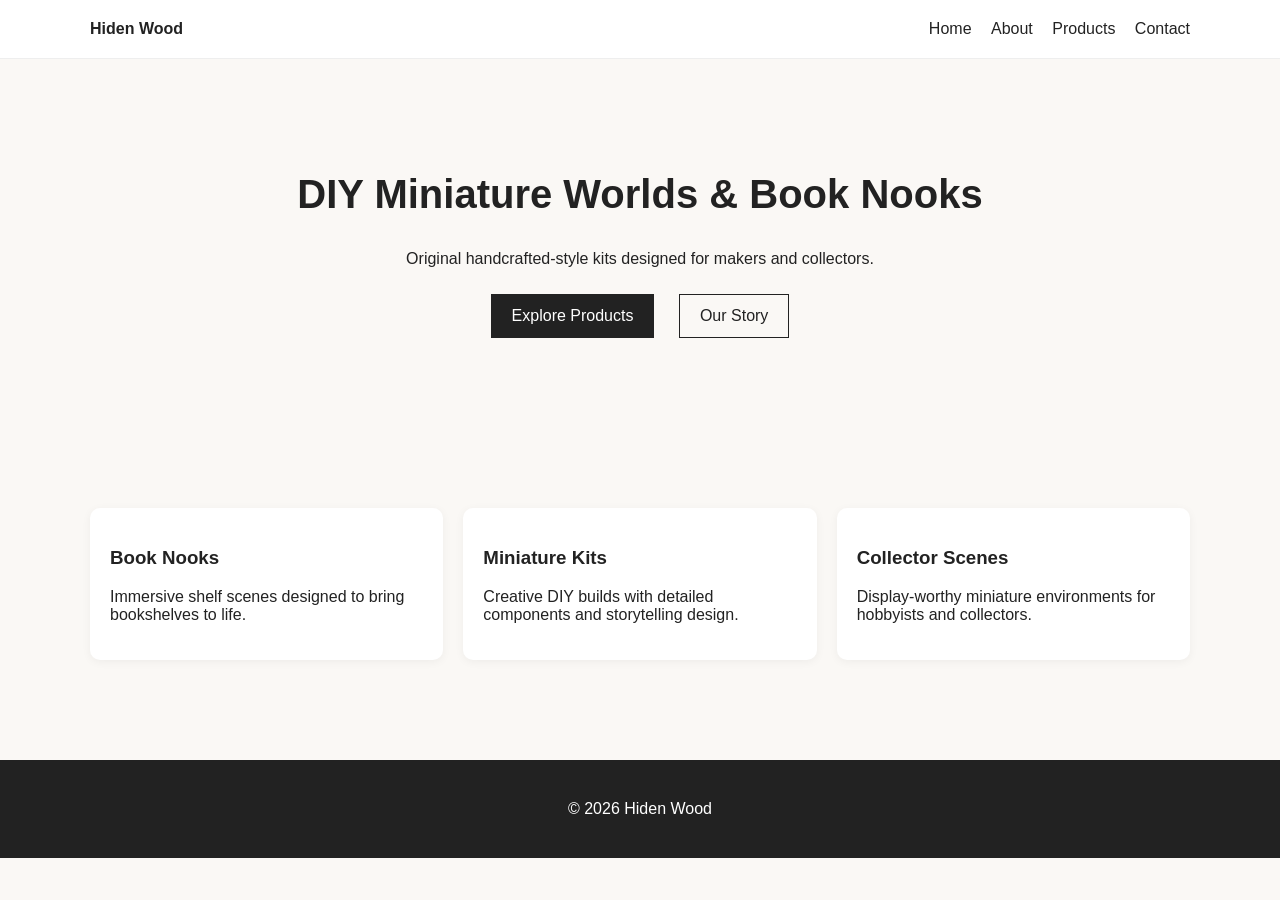
<file: index.html>
<!DOCTYPE html>
<html lang="en">
<head>
<meta charset="UTF-8">
<meta name="viewport" content="width=device-width, initial-scale=1.0">

<title>Hiden Wood | DIY Miniature Kits</title>
<meta name="description" content="Hiden Wood designs original DIY miniature kits, book nooks, and collectible craft scenes.">

<link rel="icon" href="assets/images/favicon.ico">

<style>
body{font-family:Arial;margin:0;background:#faf8f5;color:#222}
header{padding:20px;background:#fff;border-bottom:1px solid #eee}
nav{display:flex;justify-content:space-between;align-items:center;max-width:1100px;margin:auto}
nav a{margin-left:15px;text-decoration:none;color:#222}
.container{max-width:1100px;margin:auto;padding:40px}
.hero{text-align:center;padding:80px 20px}
.hero h1{font-size:40px}
.btn{display:inline-block;margin:10px;padding:12px 20px;border:1px solid #222;text-decoration:none;color:#222}
.btn.primary{background:#222;color:#fff}
.grid{display:grid;grid-template-columns:repeat(auto-fit,minmax(250px,1fr));gap:20px;margin-top:40px}
.card{background:#fff;padding:20px;border-radius:10px;box-shadow:0 2px 10px rgba(0,0,0,0.05)}
footer{text-align:center;padding:40px;background:#222;color:#fff;margin-top:60px}
</style>
</head>

<body>

<header>
<nav>
<strong>Hiden Wood</strong>
<div>
<a href="index.html">Home</a>
<a href="about.html">About</a>
<a href="products.html">Products</a>
<a href="contact.html">Contact</a>
</div>
</nav>
</header>

<section class="hero">
<h1>DIY Miniature Worlds & Book Nooks</h1>
<p>Original handcrafted-style kits designed for makers and collectors.</p>

<a class="btn primary" href="products.html">Explore Products</a>
<a class="btn" href="about.html">Our Story</a>
</section>

<section class="container">

<div class="grid">

<div class="card">
<h3>Book Nooks</h3>
<p>Immersive shelf scenes designed to bring bookshelves to life.</p>
</div>

<div class="card">
<h3>Miniature Kits</h3>
<p>Creative DIY builds with detailed components and storytelling design.</p>
</div>

<div class="card">
<h3>Collector Scenes</h3>
<p>Display-worthy miniature environments for hobbyists and collectors.</p>
</div>

</div>

</section>

<footer>
© 2026 Hiden Wood
</footer>

</body>
</html>
</file>
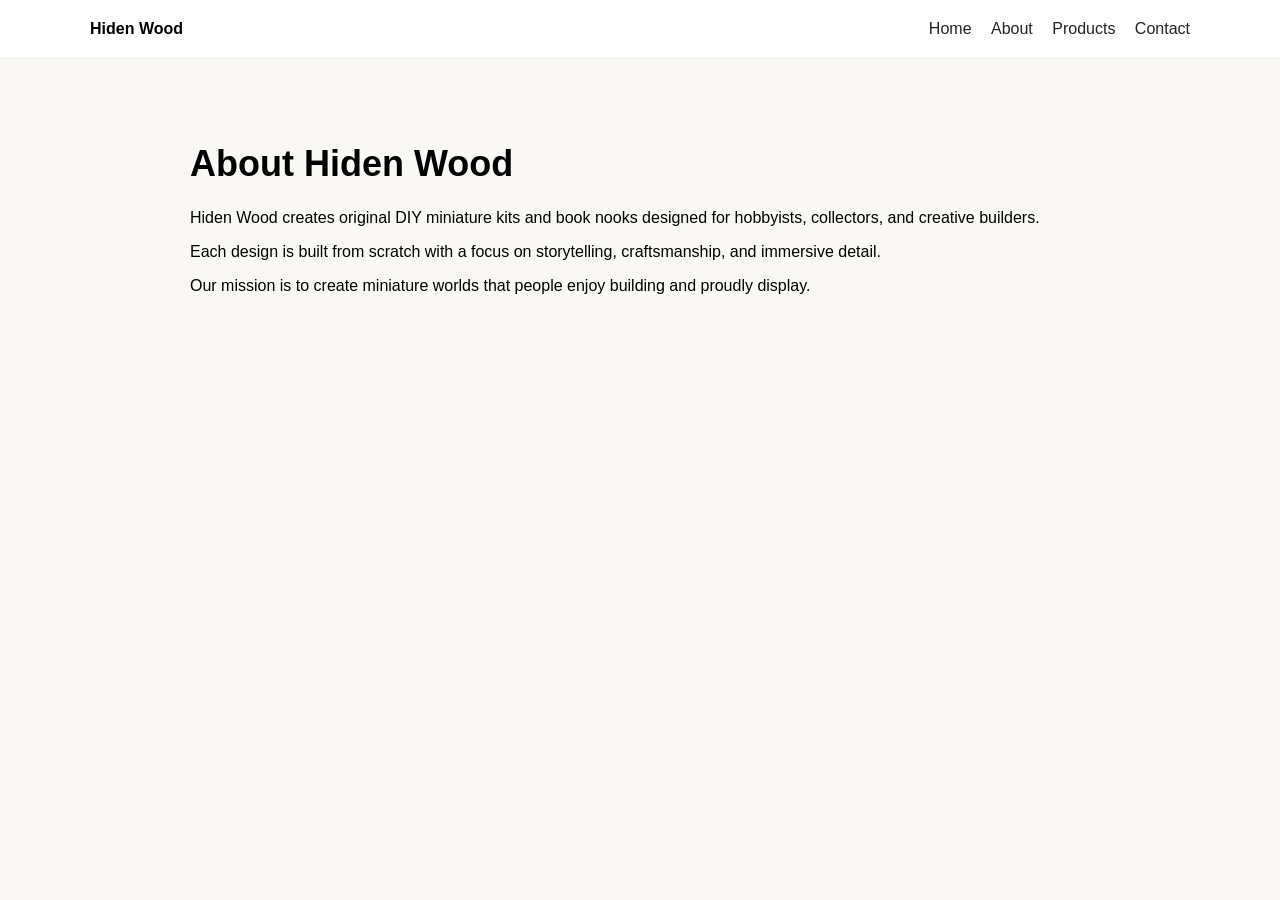
<file: about.html>
<!DOCTYPE html>
<html>
<head>
<title>About | Hiden Wood</title>
<meta charset="UTF-8">
<meta name="viewport" content="width=device-width, initial-scale=1.0">
<link rel="icon" href="assets/images/favicon.ico">

<style>
body{font-family:Arial;margin:0;background:#faf8f5}
header{padding:20px;background:#fff;border-bottom:1px solid #eee}
nav{display:flex;justify-content:space-between;max-width:1100px;margin:auto}
nav a{margin-left:15px;text-decoration:none;color:#222}
.container{max-width:900px;margin:auto;padding:60px}
h1{font-size:36px}
</style>
</head>

<body>

<header>
<nav>
<strong>Hiden Wood</strong>
<div>
<a href="index.html">Home</a>
<a href="about.html">About</a>
<a href="products.html">Products</a>
<a href="contact.html">Contact</a>
</div>
</nav>
</header>

<div class="container">

<h1>About Hiden Wood</h1>

<p>
Hiden Wood creates original DIY miniature kits and book nooks designed for hobbyists, collectors, and creative builders.
</p>

<p>
Each design is built from scratch with a focus on storytelling, craftsmanship, and immersive detail.
</p>

<p>
Our mission is to create miniature worlds that people enjoy building and proudly display.
</p>

</div>

</body>
</html>
</file>
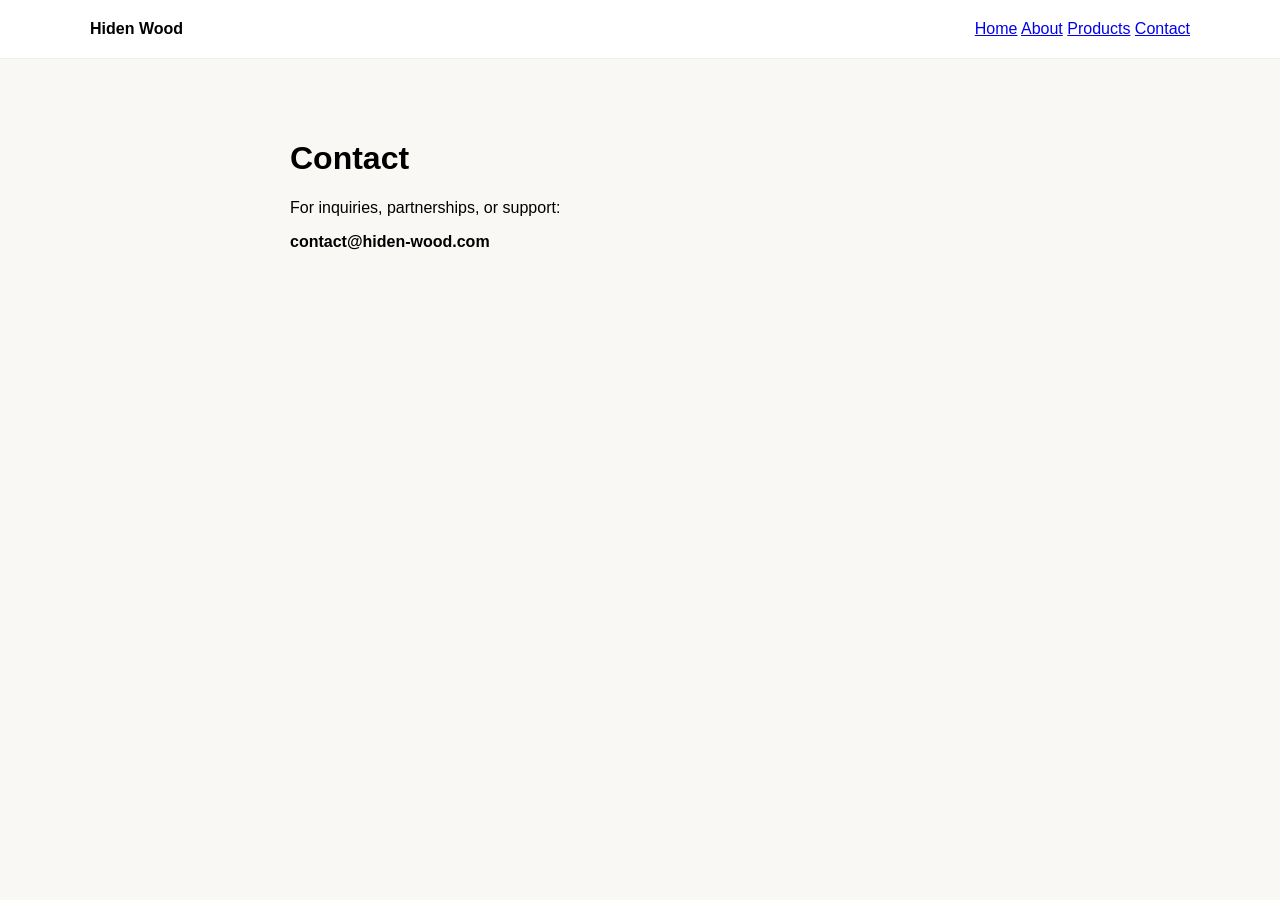
<file: contact.html>
<!DOCTYPE html>
<html>
<head>
<title>Contact | Hiden Wood</title>
<meta charset="UTF-8">
<meta name="viewport" content="width=device-width, initial-scale=1.0">
<link rel="icon" href="assets/images/favicon.ico">
</head>

<body style="font-family:Arial;margin:0;background:#faf8f5">

<header style="padding:20px;background:#fff;border-bottom:1px solid #eee">
<nav style="display:flex;justify-content:space-between;max-width:1100px;margin:auto">
<strong>Hiden Wood</strong>
<div>
<a href="index.html">Home</a>
<a href="about.html">About</a>
<a href="products.html">Products</a>
<a href="contact.html">Contact</a>
</div>
</nav>
</header>

<div style="max-width:700px;margin:auto;padding:60px">

<h1>Contact</h1>

<p>For inquiries, partnerships, or support:</p>

<p><strong>contact@hiden-wood.com</strong></p>

</div>

</body>
</html>
</file>
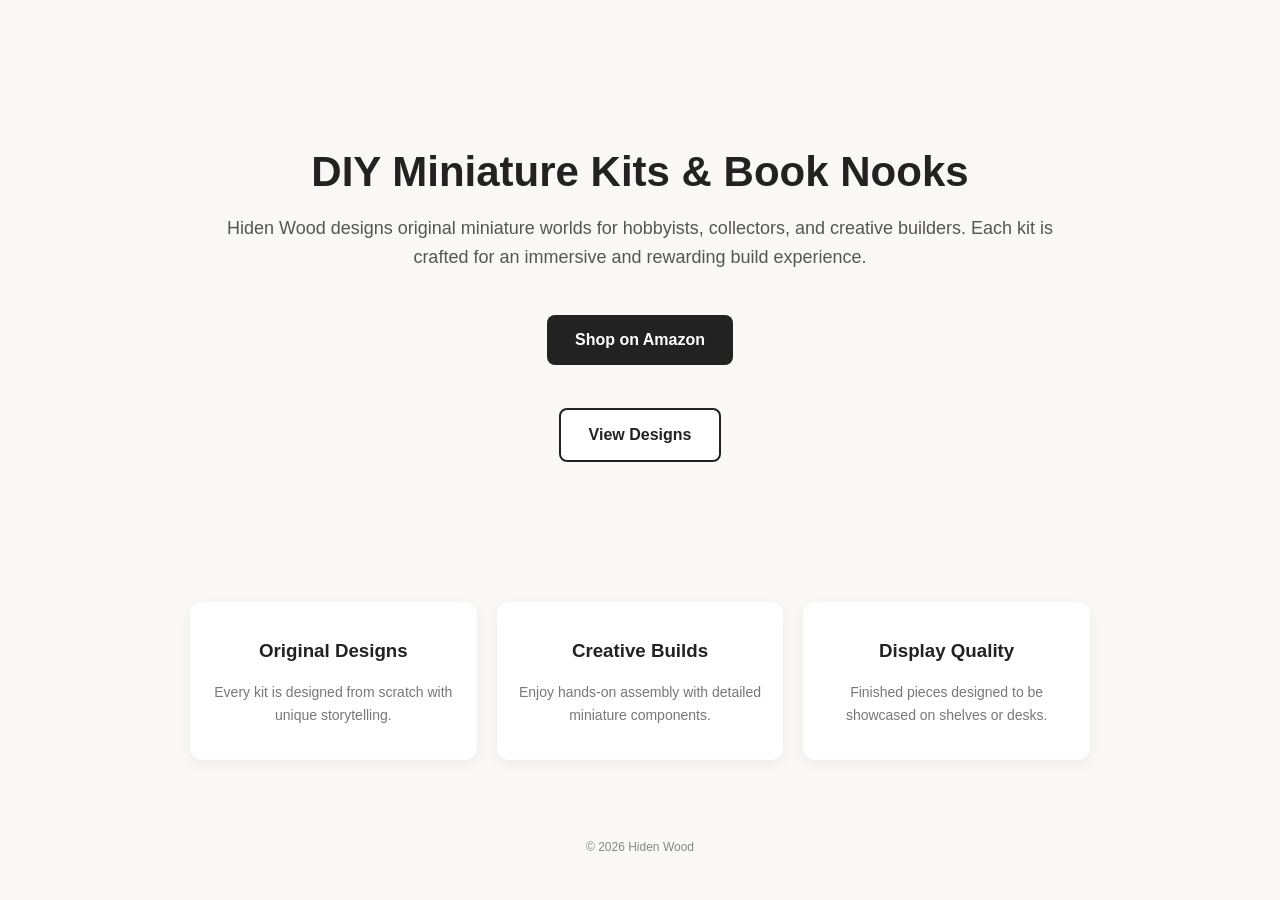
<file: landing.html>
<!DOCTYPE html>
<html lang="en">
<head>
<meta charset="UTF-8">
<meta name="viewport" content="width=device-width, initial-scale=1.0">

<title>Hiden Wood | DIY Miniature Kits</title>

<meta name="description" content="Original DIY miniature kits and book nooks designed for creative builders.">

<link rel="icon" href="assets/images/favicon.ico">

<style>
body{
    margin:0;
    font-family:Arial;
    background:#faf8f5;
    color:#222;
}

.container{
    max-width:900px;
    margin:auto;
    padding:40px;
    text-align:center;
}

.hero{
    padding:80px 20px;
}

h1{
    font-size:42px;
    margin-bottom:15px;
}

p{
    font-size:18px;
    color:#555;
    line-height:1.6;
}

.btn{
    display:inline-block;
    margin-top:25px;
    padding:16px 28px;
    background:#222;
    color:#fff;
    text-decoration:none;
    font-weight:bold;
    border-radius:8px;
}

.btn.secondary{
    background:white;
    color:#222;
    border:2px solid #222;
}

.features{
    display:grid;
    grid-template-columns:repeat(auto-fit,minmax(220px,1fr));
    gap:20px;
    margin-top:60px;
}

.card{
    background:white;
    padding:20px;
    border-radius:12px;
    box-shadow:0 4px 12px rgba(0,0,0,0.05);
}

.small{
    font-size:14px;
    color:#777;
    margin-top:10px;
}

.footer{
    margin-top:80px;
    font-size:12px;
    color:#888;
}
</style>
</head>

<body>

<div class="container">

<div class="hero">

<h1>DIY Miniature Kits & Book Nooks</h1>

<p>
Hiden Wood designs original miniature worlds for hobbyists, collectors, and creative builders.
Each kit is crafted for an immersive and rewarding build experience.
</p>

<a class="btn" href="https://www.amazon.com" target="_blank">
Shop on Amazon
</a>

<br><br>

<a class="btn secondary" href="products.html">
View Designs
</a>

</div>

<div class="features">

<div class="card">
<h3>Original Designs</h3>
<p class="small">Every kit is designed from scratch with unique storytelling.</p>
</div>

<div class="card">
<h3>Creative Builds</h3>
<p class="small">Enjoy hands-on assembly with detailed miniature components.</p>
</div>

<div class="card">
<h3>Display Quality</h3>
<p class="small">Finished pieces designed to be showcased on shelves or desks.</p>
</div>

</div>

<div class="footer">
© 2026 Hiden Wood
</div>

</div>

</body>
</html>
</file>
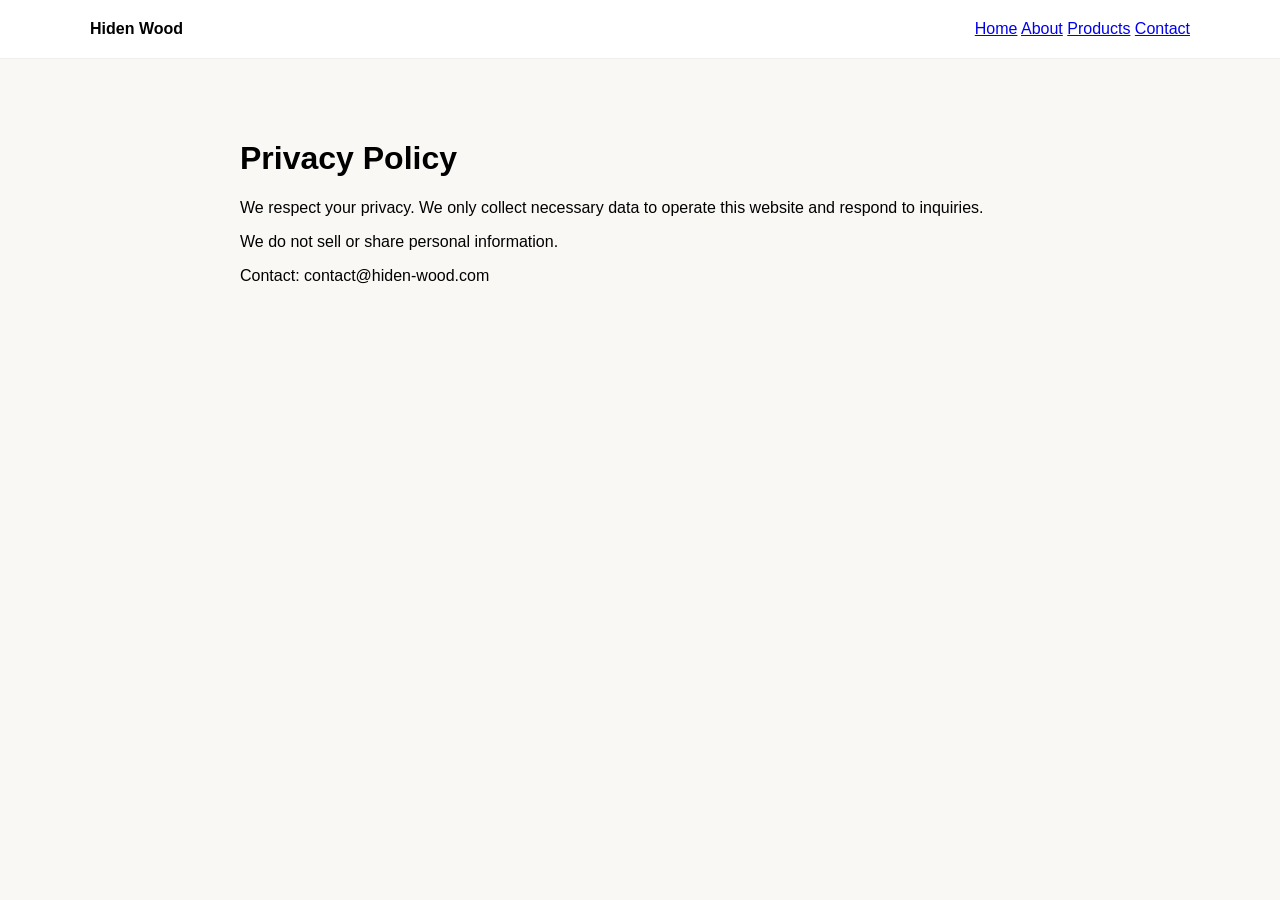
<file: privacy.html>
<!DOCTYPE html>
<html>
<head>
<title>Privacy Policy | Hiden Wood</title>
<meta charset="UTF-8">
<meta name="viewport" content="width=device-width, initial-scale=1.0">
<link rel="icon" href="assets/images/favicon.ico">
</head>

<body style="font-family:Arial;margin:0;background:#faf8f5">

<header style="padding:20px;background:#fff;border-bottom:1px solid #eee">
<nav style="display:flex;justify-content:space-between;max-width:1100px;margin:auto">
<strong>Hiden Wood</strong>
<div>
<a href="index.html">Home</a>
<a href="about.html">About</a>
<a href="products.html">Products</a>
<a href="contact.html">Contact</a>
</div>
</nav>
</header>

<div style="max-width:800px;margin:auto;padding:60px">

<h1>Privacy Policy</h1>

<p>We respect your privacy. We only collect necessary data to operate this website and respond to inquiries.</p>

<p>We do not sell or share personal information.</p>

<p>Contact: contact@hiden-wood.com</p>

</div>

</body>
</html>
</file>
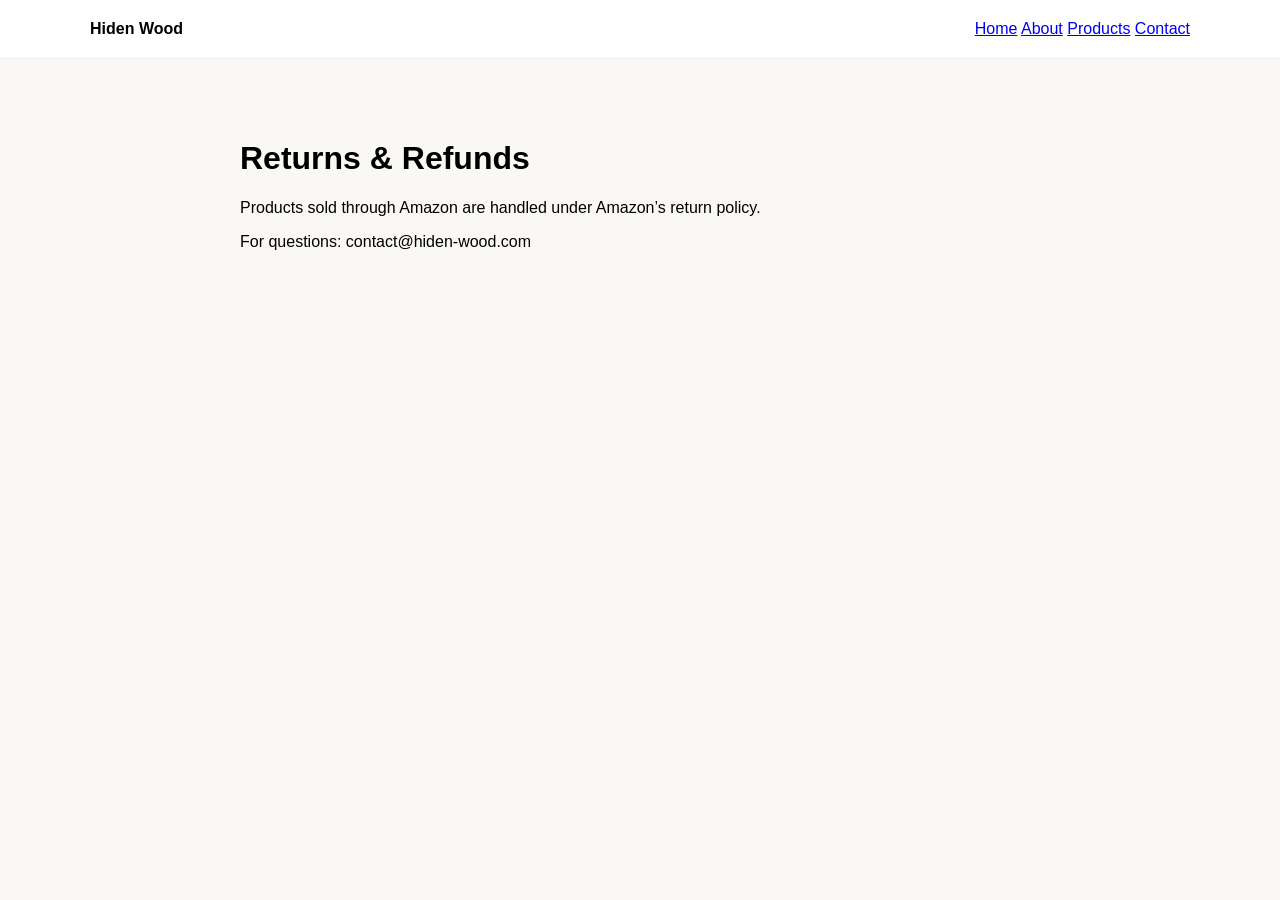
<file: returns.html>
<!DOCTYPE html>
<html>
<head>
<title>Returns | Hiden Wood</title>
<meta charset="UTF-8">
<meta name="viewport" content="width=device-width, initial-scale=1.0">
<link rel="icon" href="assets/images/favicon.ico">
</head>

<body style="font-family:Arial;margin:0;background:#faf8f5">

<header style="padding:20px;background:#fff;border-bottom:1px solid #eee">
<nav style="display:flex;justify-content:space-between;max-width:1100px;margin:auto">
<strong>Hiden Wood</strong>
<div>
<a href="index.html">Home</a>
<a href="about.html">About</a>
<a href="products.html">Products</a>
<a href="contact.html">Contact</a>
</div>
</nav>
</header>

<div style="max-width:800px;margin:auto;padding:60px">

<h1>Returns & Refunds</h1>

<p>Products sold through Amazon are handled under Amazon’s return policy.</p>

<p>For questions: contact@hiden-wood.com</p>

</div>

</body>
</html>
</file>
